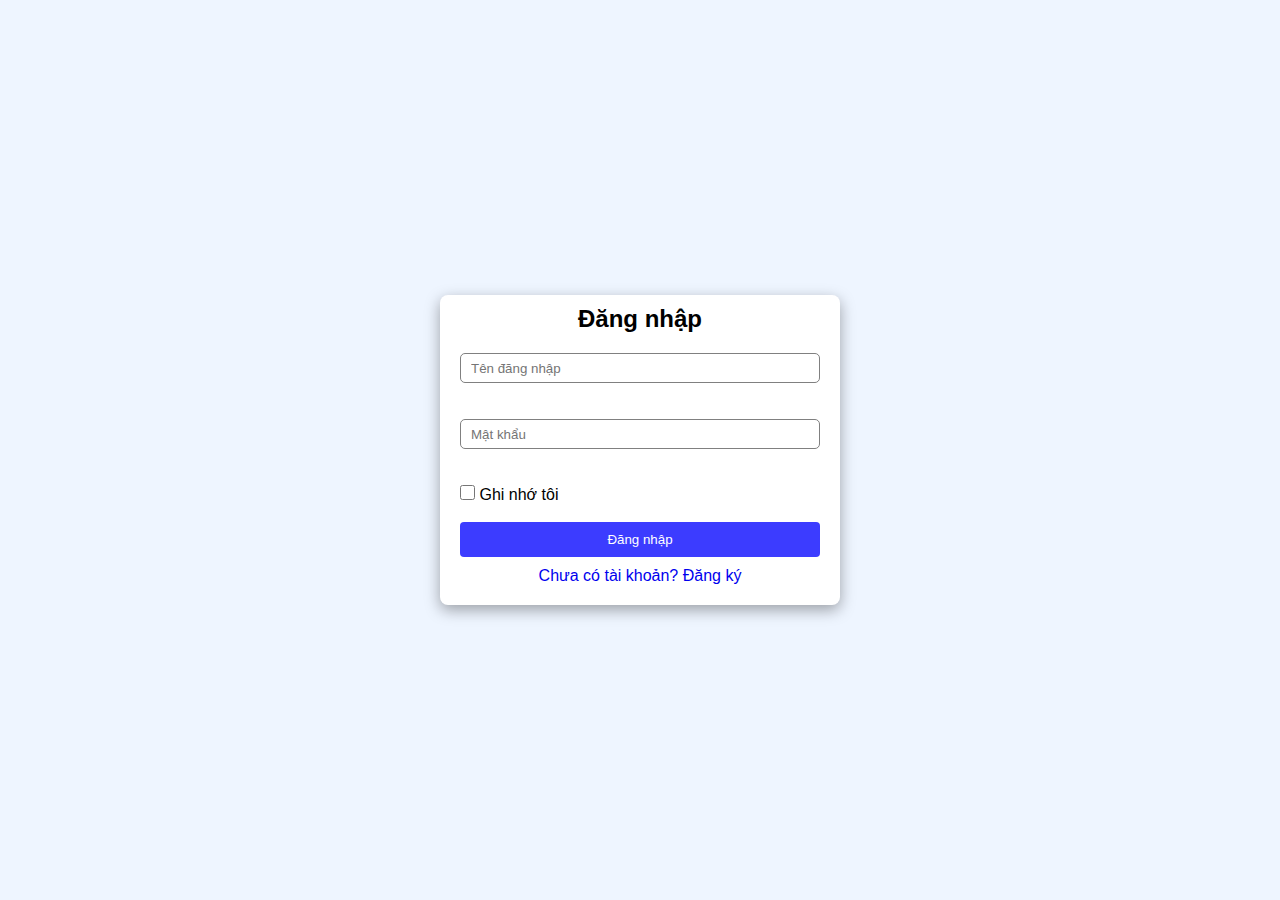
<file: bt7/index.html>
<!DOCTYPE html>
<html lang="en">
  <head>
    <meta charset="UTF-8" />
    <meta name="viewport" content="width=device-width, initial-scale=1.0" />
    <title>Trang chủ</title>
    <link rel="stylesheet" href="index.css" />
  </head>
  <body>
    <div class="container">
      <h2>Xin chào, <span id="userName"></span> 👋</h2>
      <p>Chào mừng bạn đến với hệ thống mini!</p>
      <button id="btnLogout">Đăng xuất</button>
    </div>

    <script src="index.js"></script>
  </body>
</html>
</file>
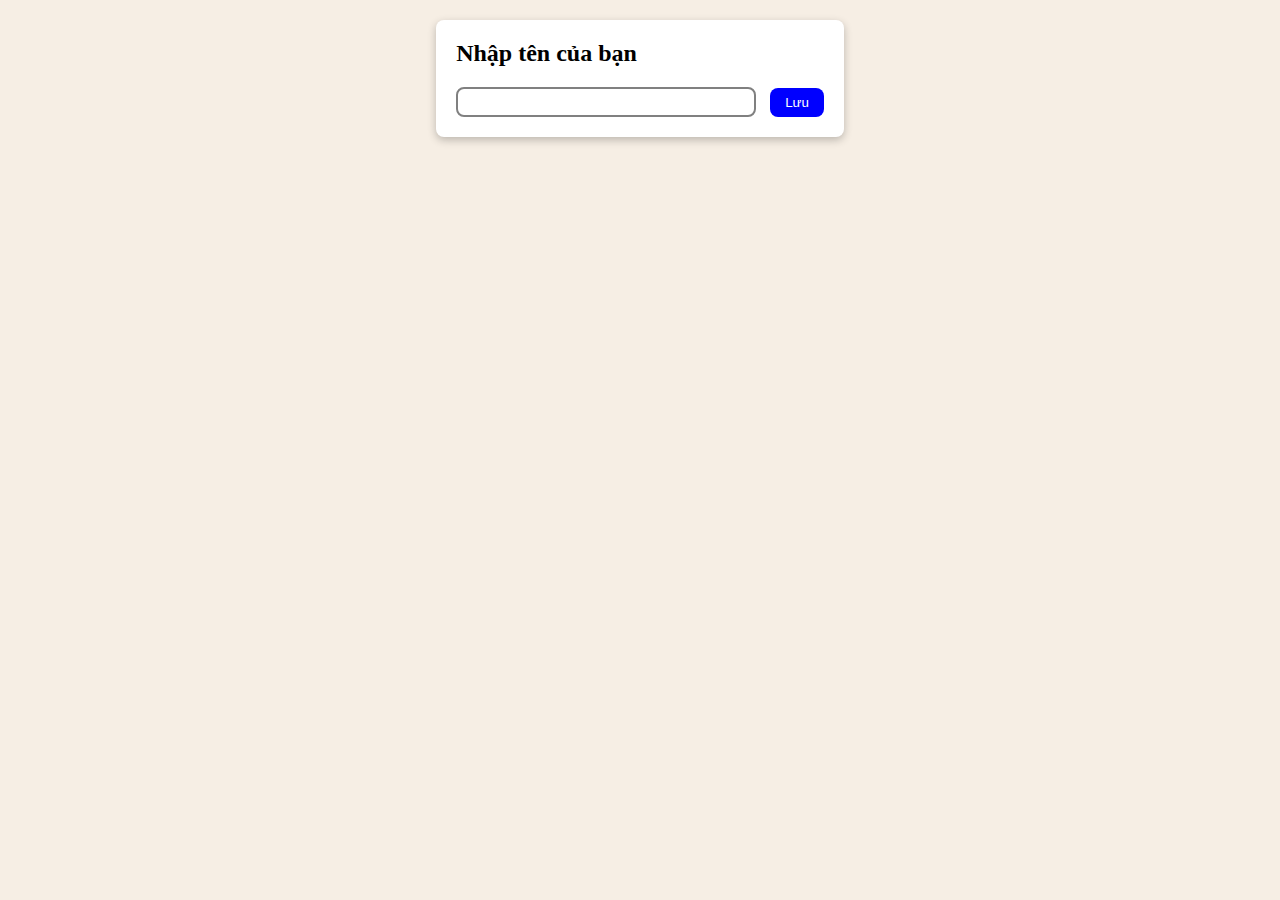
<file: bt1/ss36_bt1.html>
<!DOCTYPE html>
<html lang="en">
  <head>
    <meta charset="UTF-8" />
    <meta name="viewport" content="width=device-width, initial-scale=1.0" />
    <title>ss36 bt1</title>
    <style>
      * {
        padding: 0;
        margin: 0;
        box-sizing: border-box;
      }
      body {
        background-color: rgb(246, 238, 228);
      }
      .saveName,
      .heloName {
        width: fit-content;
        height: fit-content;
        margin: 20px auto;
        box-shadow: rgba(0, 0, 0, 0.24) 0px 3px 8px;
        background-color: #fff;
        padding: 20px;
        border-radius: 8px;
      }
      .saveName h2,
      .heloName h2 {
        margin-bottom: 20px;
      }
      #nameInput {
        width: 300px;
        height: 30px;
        border: 1px solid rgb(167, 166, 166);
        border-radius: 8px;
        margin-right: 10px;
        padding-left: 10px;
      }
      #nameInput:focus {
        outline: none;
        border: 2px solid gray;
      }
      #btnSave,
      #changeName {
        padding: 7px 15px;
        border-radius: 8px;
        border: none;
        background-color: blue;
        color: #fff;
      }
      #btnSave:hover,
      #changeName:hover {
        opacity: 0.6;
        cursor: pointer;
      }
      #changeName {
        margin: auto;
      }
    </style>
  </head>
  <body>
    <div class="saveName">
      <h2>Nhập tên của bạn</h2>

      <form action="#">
        <input type="text" id="nameInput" autofocus />
        <button type="submit" id="btnSave">Lưu</button>
      </form>
    </div>

    <div class="heloName">
      <h2>Chào bạn, aaaa</h2>

      <div style="width: 100%; display: flex; justify-content: center">
        <button id="changeName">Đổi tên</button>
      </div>
    </div>

    <script src="ss36_bt1.js"></script>
  </body>
</html>
</file>
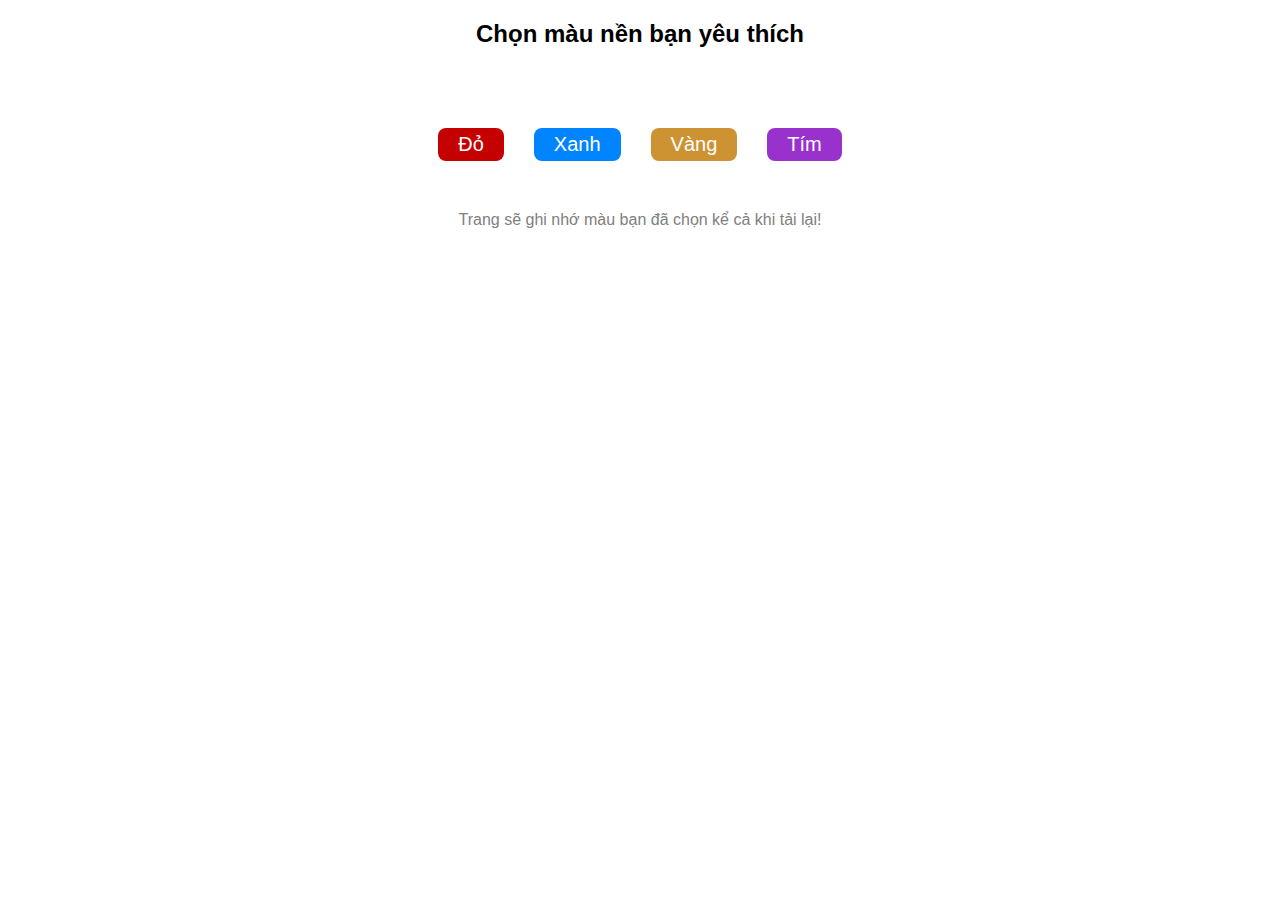
<file: bt3/ss36_bt3.html>
<!DOCTYPE html>
<html lang="en">
  <head>
    <meta charset="UTF-8" />
    <meta name="viewport" content="width=device-width, initial-scale=1.0" />
    <title>ss36 bt3</title>

    <style>
      * {
        padding: 0;
        margin: 0;
        box-sizing: border-box;
      }
      body {
        font-family: Arial, Helvetica, sans-serif;
        text-align: center;
      }
      h2 {
        margin: 20px auto 80px auto;
      }
      .btnColor {
        border-radius: 8px;
        border: none;
        padding: 5px 20px;
        font-size: 20px;
        color: #fff;
      }
      .btnColor:hover {
        opacity: 0.6;
        cursor: pointer;
      }
      .listBtn {
        display: flex;
        gap: 30px;
        justify-content: center;
        margin-bottom: 50px;
      }
      .btnRed {
        background-color: rgb(196, 0, 0);
      }
      .btnBlue {
        background-color: rgb(0, 132, 255);
      }
      .btnYellow {
        background-color: rgb(205, 146, 50);
      }
      .btnViolet {
        background-color: darkorchid;
      }
    </style>
  </head>
  <body>
    <h2>Chọn màu nền bạn yêu thích</h2>

    <div class="listBtn">
      <button class="btnColor btnRed">Đỏ</button>
      <button class="btnColor btnBlue">Xanh</button>
      <button class="btnColor btnYellow">Vàng</button>
      <button class="btnColor btnViolet">Tím</button>
    </div>

    <p style="color: gray">
      Trang sẽ ghi nhớ màu bạn đã chọn kể cả khi tải lại!
    </p>

    <script src="ss36_bt3.js"></script>
  </body>
</html>
</file>
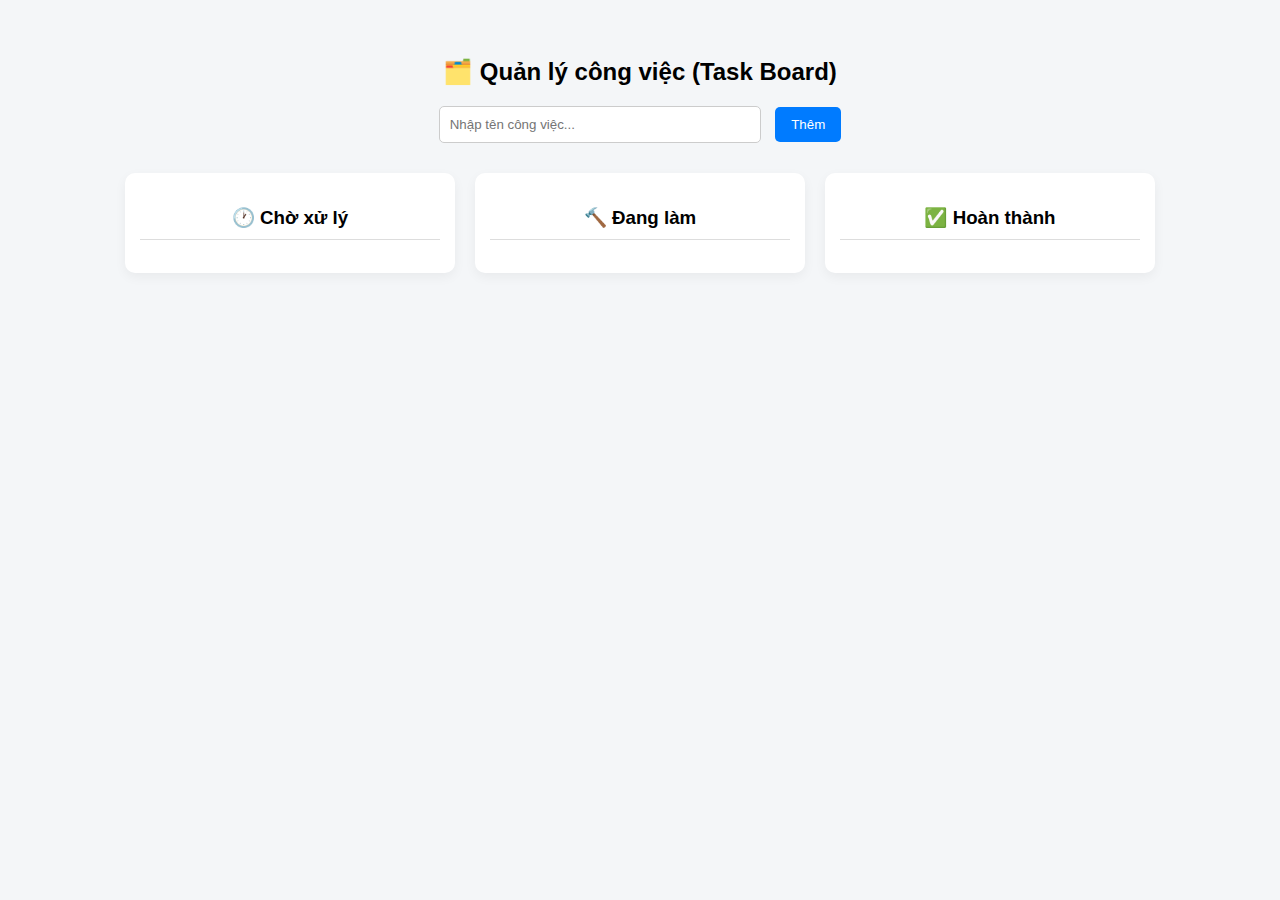
<file: bt5/ss36_bt5.html>
<!DOCTYPE html>
<html lang="vi">
  <head>
    <meta charset="UTF-8" />
    <title>Document</title>
    <link rel="stylesheet" href="ss36_bt5.css" />
  </head>
  <body>
    <h2>🗂️ Quản lý công việc (Task Board)</h2>

    <div class="task-input">
      <input type="text" id="taskName" placeholder="Nhập tên công việc..." />
      <button id="btnAdd">Thêm</button>
    </div>

    <div class="board">
      <div class="column" id="pendingCol">
        <h3>🕐 Chờ xử lý</h3>
        <div id="pendingTasks">
          <!-- <div class="task">
            <p>Nội dung</p>
            <button >Chuyển tiếp</button>
          </div> -->
        </div>
      </div>
      <div class="column" id="inProgressCol">
        <h3>🔨 Đang làm</h3>
        <div id="inProgressTasks"></div>
      </div>
      <div class="column" id="doneCol">
        <h3>✅ Hoàn thành</h3>
        <div id="doneTasks">
          <!-- <div class="task">
            <p>Nội dung</p>
          </div> -->
        </div>
      </div>
    </div>

    <script src="ss36_bt5.js"></script>
  </body>
</html>
</file>
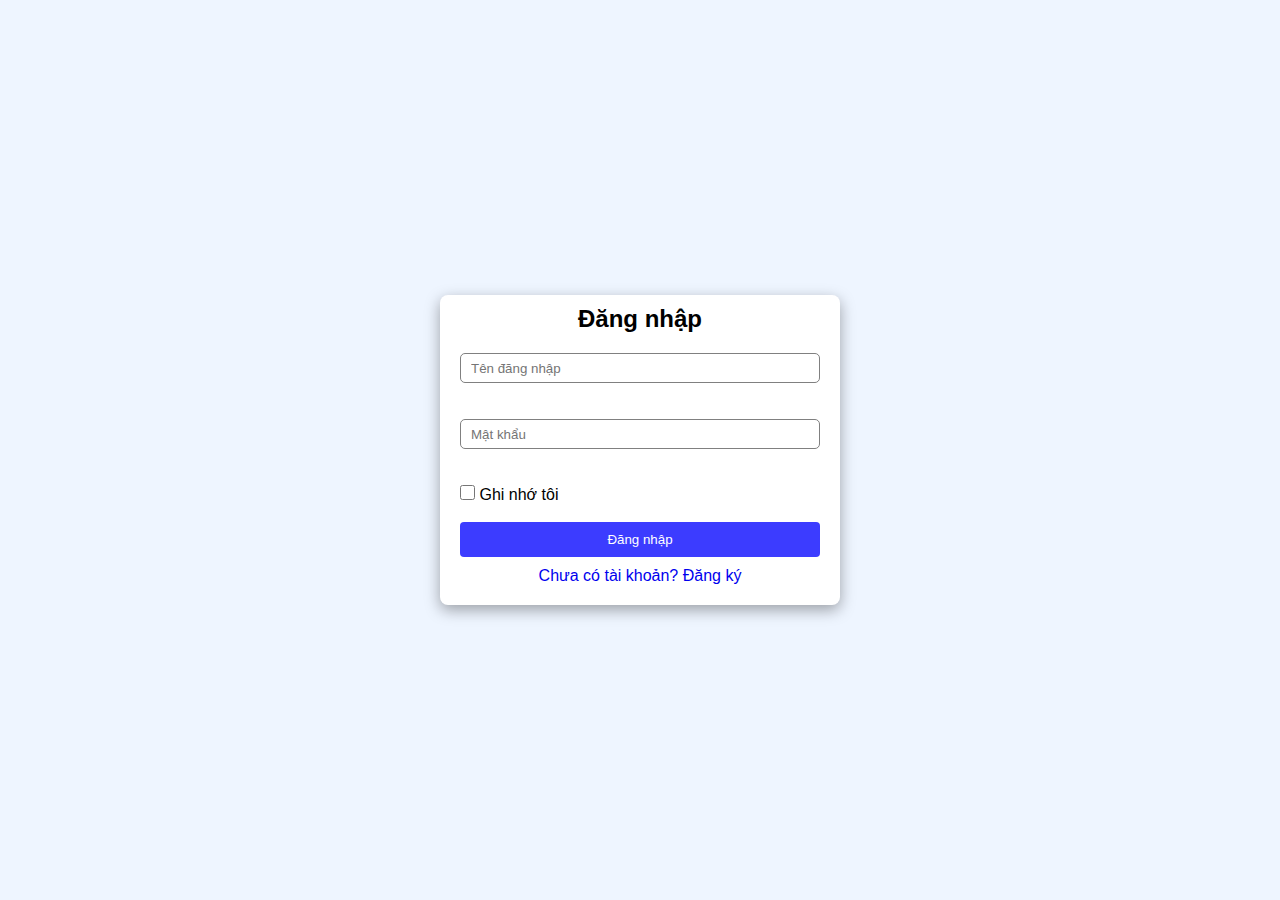
<file: bt7/login.html>
<!DOCTYPE html>
<html lang="en">
  <head>
    <meta charset="UTF-8" />
    <meta name="viewport" content="width=device-width, initial-scale=1.0" />
    <title>Đăng nhập</title>
    <link rel="stylesheet" href="resgister.css" />
  </head>
  <body>
    <div class="container">
      <h2>Đăng nhập</h2>
      <form id="form">
        <input
          type="text"
          placeholder="Tên đăng nhập"
          id="userName"
          autocomplete="username"
        /><br />
        <small class="error" id="errorName">
          Tên đăng nhập không được để trống
        </small>
        <br /><br />

        <input
          type="password"
          placeholder="Mật khẩu"
          id="pass"
          autocomplete="current-password"
        /><br />
        <small class="error" id="errorPass">
          Mật khẩu không được để trống
        </small>
        <br /><br />

        <input
          id="chbRemember"
          type="checkbox"
          name="rememberMe"
          style="width: 15px; height: 15px"
        />
        <label>Ghi nhớ tôi</label>
        <br /><br />

        <button id="btnLogin">Đăng nhập</button>
        <p><a href="resgister.html">Chưa có tài khoản? Đăng ký</a></p>
      </form>
    </div>

    <script src="login.js"></script>
  </body>
</html>
</file>
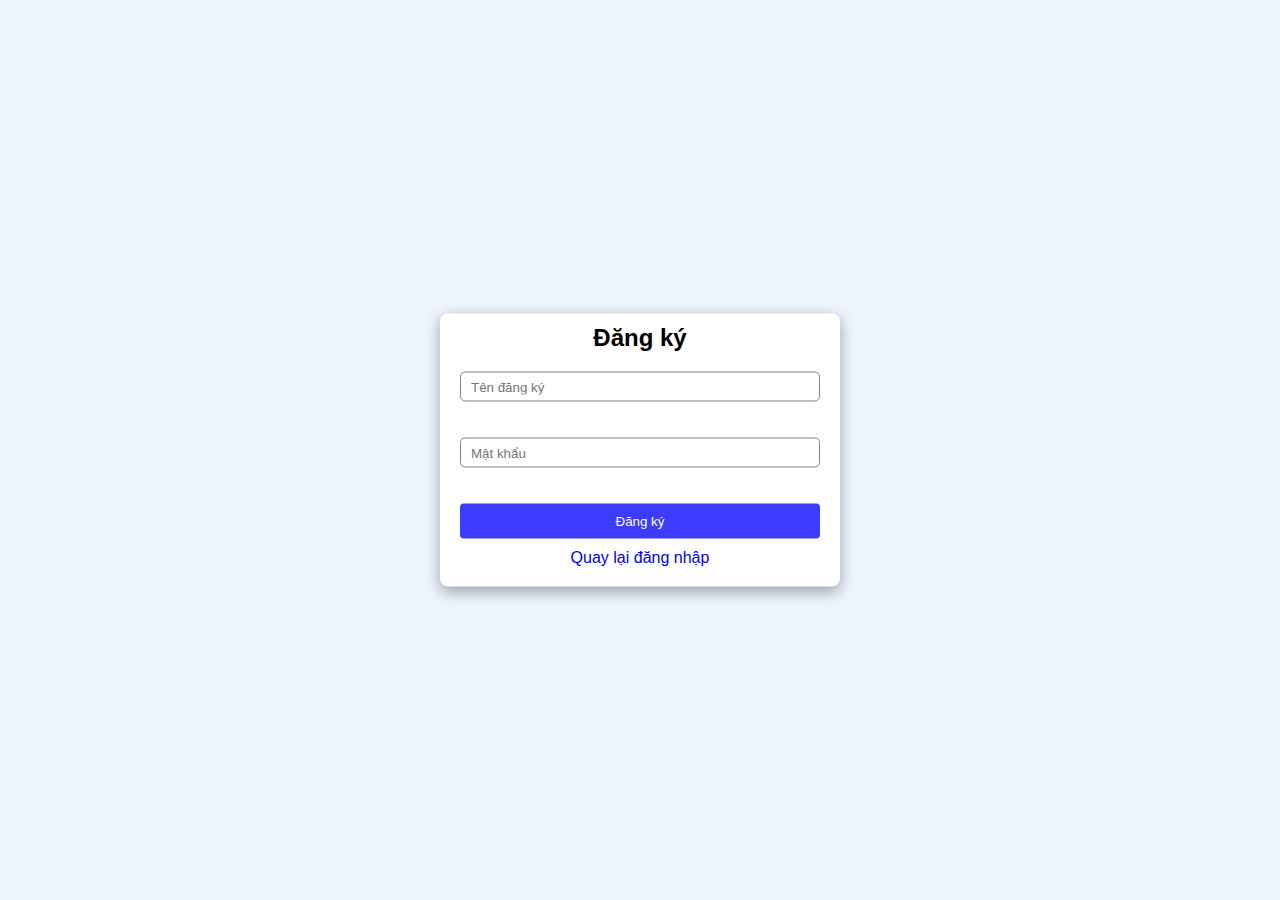
<file: bt7/resgister.html>
<!DOCTYPE html>
<html lang="en">
  <head>
    <meta charset="UTF-8" />
    <meta name="viewport" content="width=device-width, initial-scale=1.0" />
    <title>Đăng ký</title>
    <link rel="stylesheet" href="resgister.css" />
  </head>
  <body>
    <div class="container">
      <h2>Đăng ký</h2>
      <form id="form">
        <input
          type="text"
          placeholder="Tên đăng ký"
          id="userName"
          autocomplete="username"
        /><br />
        <small class="error" id="errorName">
          Tên đăng nhập không được để trống
        </small>
        <br /><br />

        <input
          type="password"
          placeholder="Mật khẩu"
          id="pass"
          autocomplete="current-password"
        /><br />
        <small class="error" id="errorPass">
          Mật khẩu không được để trống
        </small>
        <br /><br />

        <button id="btnResgister">Đăng ký</button>
        <p><a href="login.html">Quay lại đăng nhập</a></p>
      </form>
    </div>

    <script src="resgister.js"></script>
  </body>
</html>
</file>
<file: bt7/index.css>
*{
    margin: 0;
    padding: 0;
    box-sizing: border-box;
}

body{
    font-family: Arial, Helvetica, sans-serif;
    background-color: rgb(238, 245, 255);
    
}

.container{
    height: fit-content;
    width: 400px;
    border-radius: 8px;
    box-shadow: rgba(0, 0, 0, 0.35) 0px 5px 15px;
    position: absolute;
    top: 50%;
    left: 50%;
    transform: translate(-50%, -50%);
    background-color: #fff;
    padding: 10px 20px 20px 20px;
    display: flex;
    flex-direction: column;
    gap: 20px;
    align-items: center;
}

.container button{
    width: 100%;
    border: none;
    border-radius: 4px;
    background-color: rgb(60, 60, 255);
    color: #fff;
    padding: 10px;
}

button:hover{
    opacity: 0.6;
    cursor: pointer;
}
</file>
<file: bt5/ss36_bt5.css>
body {
    font-family: Arial, sans-serif;
    background-color: #f4f6f8;
    padding: 30px;
}

h2 {
    text-align: center;
    margin-bottom: 20px;
}

.task-input {
    text-align: center;
    margin-bottom: 30px;
}

input[type='text'] {
    padding: 10px;
    width: 300px;
    border: 1px solid #ccc;
    border-radius: 5px;
    margin-right: 10px;
}

button {
    padding: 10px 16px;
    border: none;
    border-radius: 5px;
    background-color: #007bff;
    color: white;
    cursor: pointer;
}

button:hover {
    background-color: #0056b3;
}

.board {
    display: flex;
    gap: 20px;
    justify-content: center;
}

.column {
    background: white;
    padding: 15px;
    border-radius: 10px;
    width: 300px;
    box-shadow: 0 4px 12px rgba(0, 0, 0, 0.05);
}

.column h3 {
    text-align: center;
    border-bottom: 1px solid #ddd;
    padding-bottom: 10px;
}

.task {
    background-color: #ebebeb;
    margin: 10px 0;
    padding: 10px;
    border-radius: 5px;
    display: flex;
    justify-content: space-between;
    align-items: center;
}

.task p {
    margin: 0 0 5px 0;
}

.task button {
    padding: 5px 10px;
    font-size: 13px;
    background-color: #28a745;
}

.task button:hover {
    background-color: #218838;
}

.hideBtn{
    display: none;
}
</file>
<file: bt7/resgister.css>
* {
    margin: 0;
    padding: 0;
    box-sizing: border-box;
}

body {
    font-family: Arial, Helvetica, sans-serif;
    background-color: rgb(238, 245, 255);

}

.container {
    height: fit-content;
    width: 400px;
    border-radius: 8px;
    box-shadow: rgba(0, 0, 0, 0.35) 0px 5px 15px;
    position: absolute;
    top: 50%;
    left: 50%;
    transform: translate(-50%, -50%);
    background-color: #fff;
    padding: 10px 20px 20px 20px;
    display: flex;
    flex-direction: column;
    gap: 20px;
    align-items: center;
}

.container button {
    width: 100%;
    border: none;
    border-radius: 4px;
    background-color: rgb(60, 60, 255);
    color: #fff;
    padding: 10px;
}

button:hover {
    opacity: 0.6;
    cursor: pointer;
}

.error{
    color: red;
    display: none;
}

form{
    width: 100%;
}

input{
    width: 100%;
    height: 30px;
    border: 1px solid gray;
    border-radius: 5px;
    padding: 0 10px;
}

input:focus{
    outline: none;
    border: 2px solid grey;
}

form p{
    text-align: center;
    margin-top: 10px;
}

form p a{
    text-decoration: none;
}
</file>
